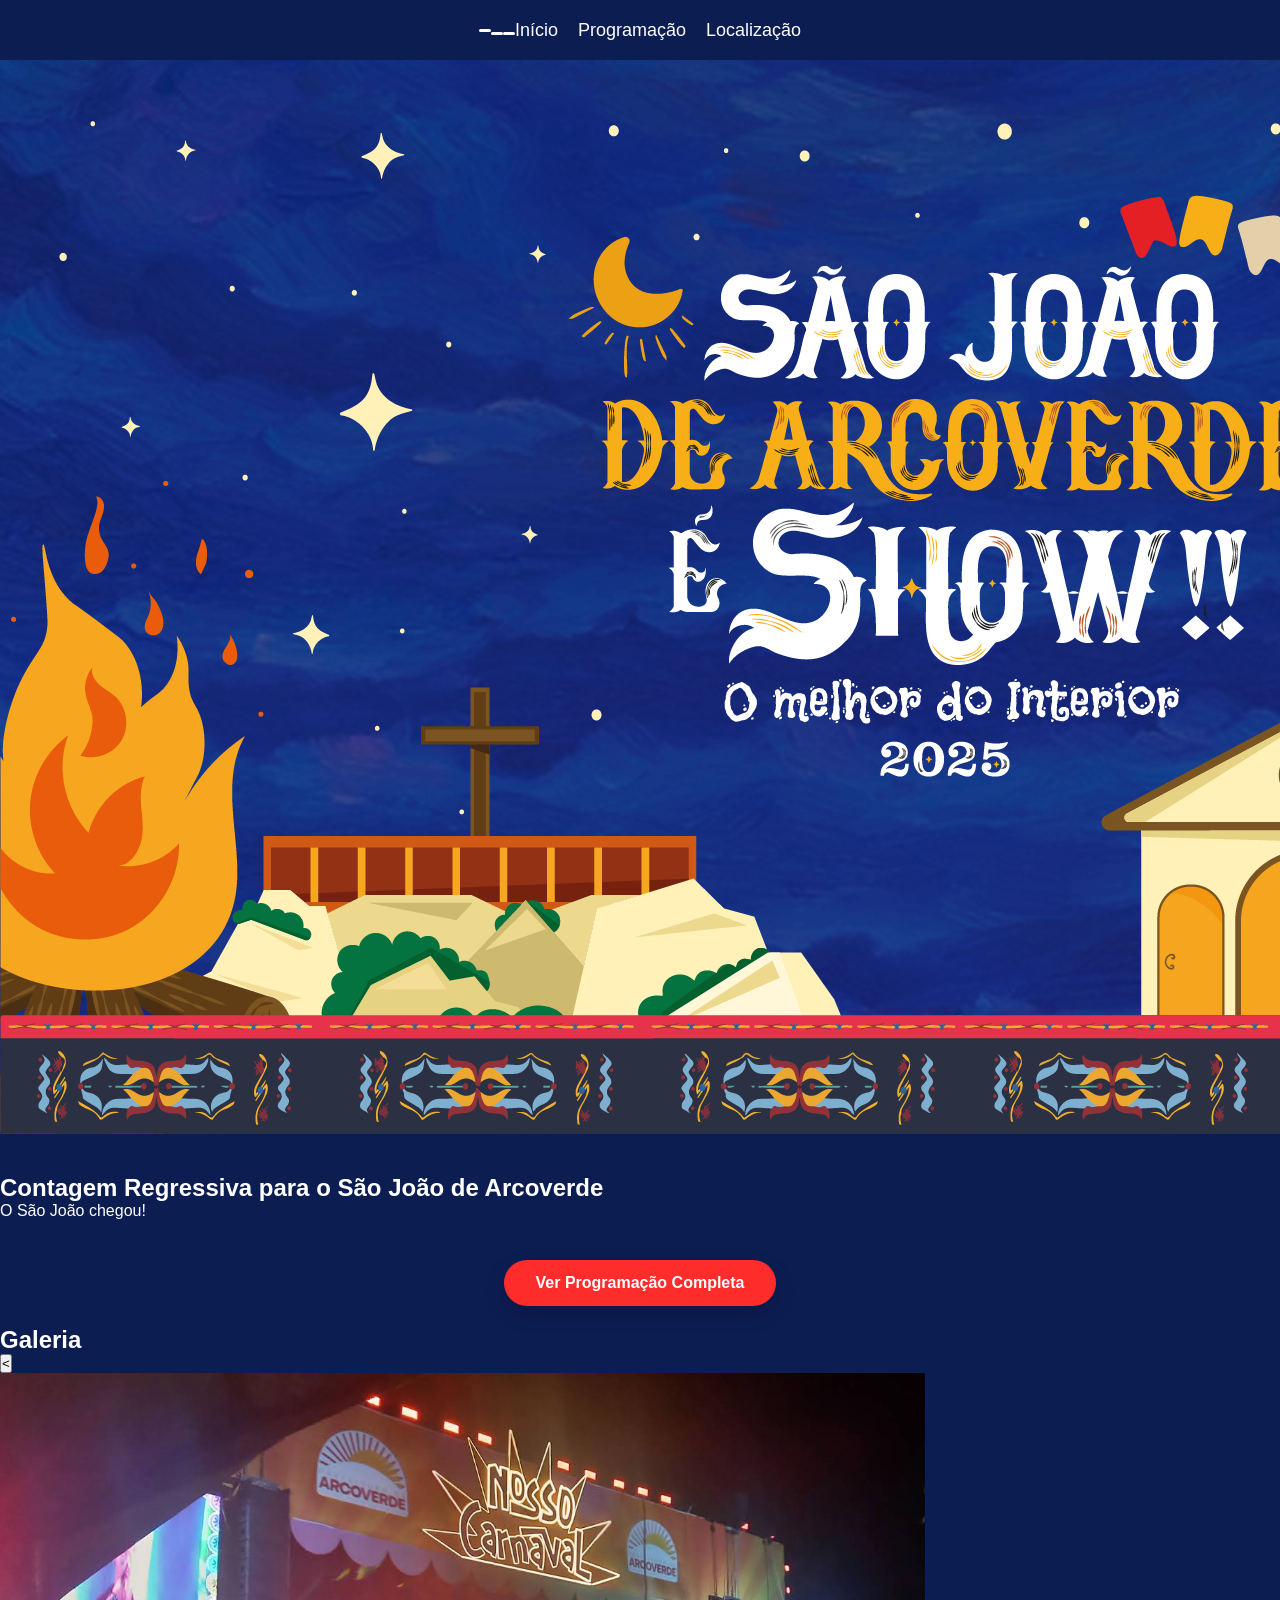
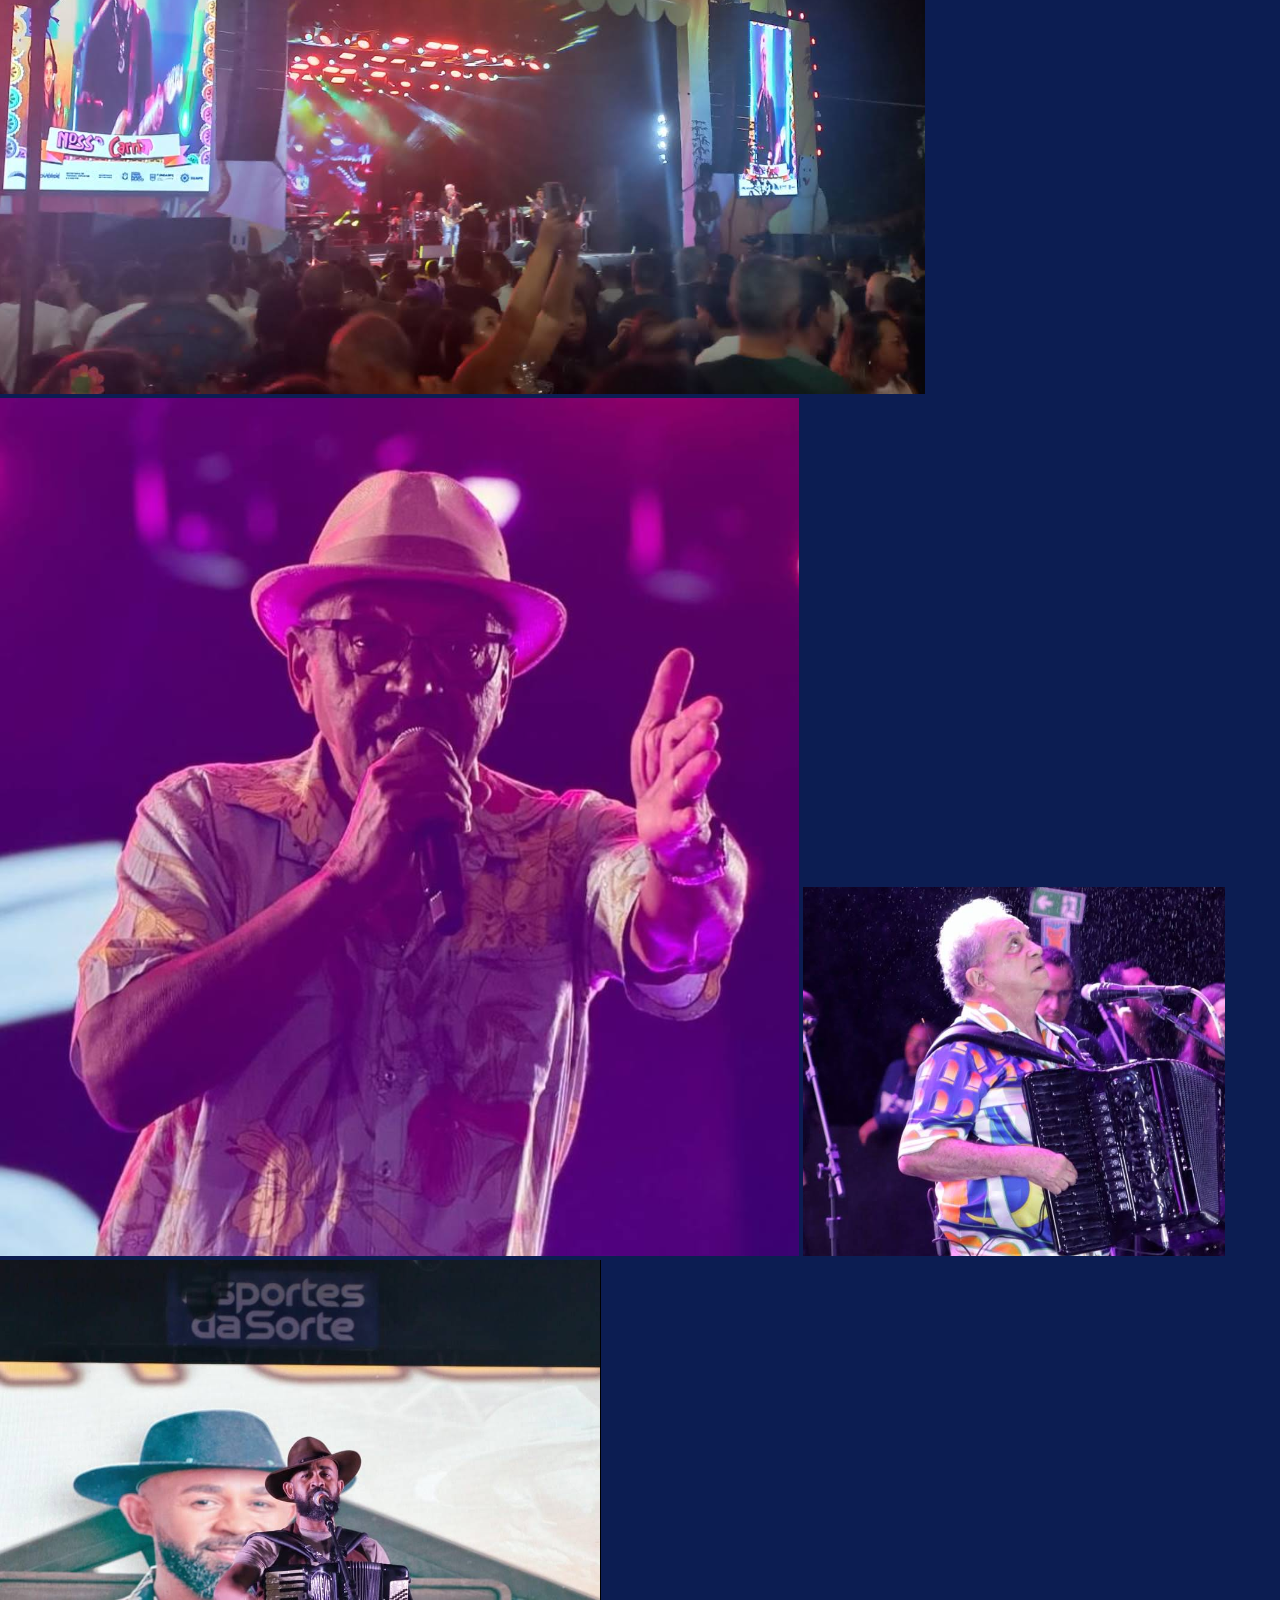
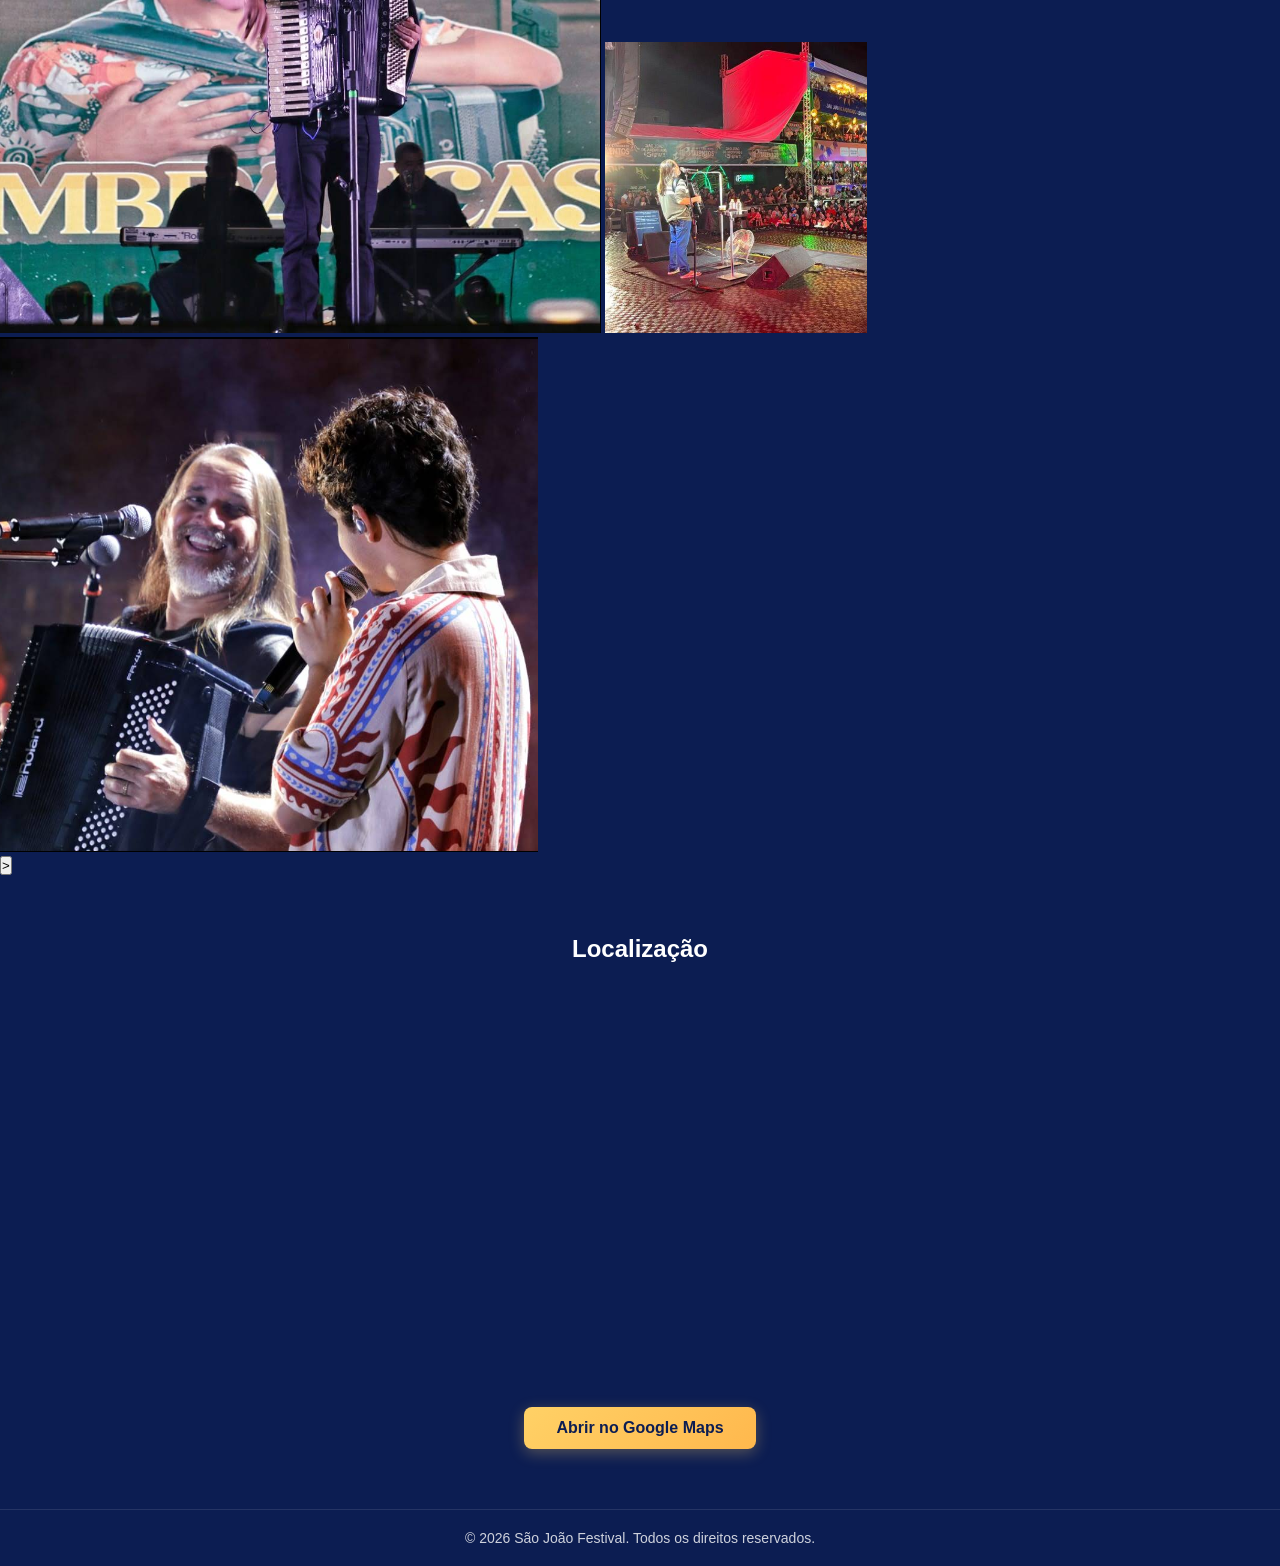
<file: index.html>
<!DOCTYPE html>
<html lang="en">
<head>
    <meta charset="UTF-8">
    <meta name="viewport" content="width=device-width, initial-scale=1.0">
    <link rel="stylesheet" href="./assets/styles/style.css">
    <script src="./assets/js/script.js" defer></script>
    <title>São João - Arcoverde</title>
</head>
<body>
    <header>
        <!-- Head com "menu suspenso" com opções de inicio, programação, localização -->
        <button class="menuBtn" aria-label="Abrir menu">
            <span></span>
            <span></span>
            <span></span>
        </button>
        <h2 class="headTitle">São João - Arcoverde</h2>
        <nav>
            <ul class="menu hidden">
                <li><a href="./index.html">Início</a></li>
                <li><a href="./programacao.html">Programação</a></li>
                <li><a href="https://maps.app.goo.gl/v4V2ymxWU1QbPWB77">Localização</a></li>
            </ul>
        </nav>
    </header>
<br>
<br>
<br>
    <main>
        <section class="backgroundImageArea">
            <img src="./assets/imgs/fundoComEstETitulo.png" alt="backgroundImg" class="backgroundImage">
        </section>
        <br><br>
        <section class="regressiveCountArea">
                <h2 class="regressiveCountTitle">Contagem Regressiva para o São João de Arcoverde</h1>
                <!-- <br> -->
                <p class="regressiveCount"></p>
        </section>

        <section class="seeProgramation">
            <a href="./programacao.html" class="seeProgramationBtn">Ver Programação Completa</a>
        </section>

        <section class="galery">
            <h2 class="galeryTitle">Galeria</h2>
            <div class="galeryContainer">
                <button class="galeryBtn prevBtn" aria-label="Foto anterior">&lt;</button>
                <div class="galeryImages">
                    <img src="./assets/imgs/galeria1.jpg" alt="Foto 1" class="galeryImage">
                    <img src="./assets/imgs/galeria2.jpg" alt="Foto 2" class="galeryImage">
                    <img src="./assets/imgs/galeria3.jpg" alt="Foto 3" class="galeryImage">
                    <img src="./assets/imgs/galeria4.jpg" alt="Foto 4" class="galeryImage">
                    <img src="./assets/imgs/galeria5.jpg" alt="Foto 5" class="galeryImage">
                    <img src="./assets/imgs/galeria6.jpg" alt="Foto 6" class="galeryImage">
                </div>
                <button class="galeryBtn nextBtn" aria-label="Próxima foto">&gt;</button>
            </div>
        </section>

        <section class="mapArea">
            <h2 class="mapTitle">Localização</h2>
            <iframe 
                class="googleMap" 
                src="https://www.google.com/maps/embed?pb=!1m18!1m12!1m3!1d3941.6926943689827!2d-37.047869536807184!3d-8.420156169246644!2m3!1f0!2f0!3f0!3m2!1i1024!2i768!4f13.1!3m3!1m2!1s0x7abc1e1e1e1e1e1d%3A0x1e1e1e1e1e1e1e1e!2sSão%20João%20-%20Arcoverde!5e0!3m2!1spt-BR!2sbr!4v1234567890" 
                allowfullscreen="" 
                loading="lazy" 
                referrerpolicy="no-referrer-when-downgrade">
            </iframe>
            <a href="https://maps.app.goo.gl/v4V2ymxWU1QbPWB77" target="_blank" class="mapsRouteBtn">
                Abrir no Google Maps
            </a>
        </section>
    </main> 

    <footer>
        <p>&copy; 2026 São João Festival. Todos os direitos reservados.</p>
    </footer>
    
</body>
</html>
</file>
<file: assets/styles/style.css>
@charset "UTF-8";
* {
  margin: 0;
  padding: 0;
  box-sizing: border-box;
  /* border: 1px solid gray; */
}

body {
  font-family: "Poppins", sans-serif;
  background: #0c1d52;
  display: flex;
  flex-direction: column;
  min-height: 100vh;
  color: white;
}

main {
  flex: 1;
  width: 100%;
}

header {
  width: 100%;
  height: 60px;
  background-color: #0c1d52;
  color: white;
  display: flex;
  justify-content: center;
  align-items: center;
  position: fixed;
  top: 0;
  left: 0;
  z-index: 1000;
}

nav ul {
  list-style: none;
  display: flex;
  gap: 20px;
}

nav ul li a {
  color: white;
  text-decoration: none;
  font-size: 18px;
  transition: color 0.3s ease;
}

nav ul li a:hover {
  color: #ff6347;
}

.menuBtn {
  display: none;
  background: none;
  border: none;
  width: 36px;
  height: 36px;
  cursor: pointer;
  position: relative;
  padding: 0;
  justify-content: center;
  align-items: center;
  display: inline-flex;
}

.menuBtn span {
  display: block;
  width: 100%;
  height: 3px;
  background: white;
  border-radius: 2px;
  transition: transform 0.3s ease, opacity 0.25s ease;
}

.menuBtn span + span {
  margin-top: 6px;
}

.menuBtn.active span:nth-child(1) {
  transform: translateY(9px) rotate(45deg);
}

.menuBtn.active span:nth-child(2) {
  opacity: 0;
  transform: translateX(-10px);
}

.menuBtn.active span:nth-child(3) {
  transform: translateY(-9px) rotate(-45deg);
}

.headTitle {
  display: none;
  font-size: 18px;
  font-weight: bold;
  color: white;
}

.mapArea {
  width: 100%;
  max-width: 900px;
  margin: 40px auto;
  padding: 20px;
  text-align: center;
}

.mapTitle {
  color: white;
  font-size: 24px;
  font-weight: bold;
  margin-bottom: 20px;
}

.googleMap {
  width: 100%;
  height: 400px;
  border: none;
  border-radius: 12px;
  margin-bottom: 20px;
}

.mapsRouteBtn {
  display: inline-block;
  background: linear-gradient(135deg, #ffd166 0%, #ffb84d 100%);
  color: #0c1d52;
  padding: 12px 32px;
  border-radius: 8px;
  text-decoration: none;
  font-weight: 600;
  font-size: 16px;
  transition: transform 0.3s ease, box-shadow 0.3s ease;
  box-shadow: 0 4px 15px rgba(255, 209, 102, 0.3);
}

.mapsRouteBtn:hover {
  transform: translateY(-2px);
  box-shadow: 0 6px 20px rgba(255, 209, 102, 0.5);
}

.seeProgramation {
  width: 100%;
  display: flex;
  justify-content: center;
  margin: 40px 0 20px;
}

.seeProgramationBtn {
  display: inline-block;
  background: linear-gradient(135deg, #ff2c2c 0%, #ff2c2c 100%);
  color: white;
  padding: 14px 32px;
  border-radius: 999px;
  text-decoration: none;
  font-weight: bold;
  font-size: 16px;
  transition: transform 0.25s ease, box-shadow 0.25s ease, opacity 0.25s ease;
  box-shadow: 0 8px 20px rgba(0, 0, 0, 0.18);
}

.seeProgramationBtn:hover {
  transform: translateY(-2px);
  opacity: 0.95;
  box-shadow: 0 10px 24px rgba(0, 0, 0, 0.2);
}

.programacaoHero {
  width: 100%;
  height: 40vh;
  display: flex;
  flex-direction: column;
  justify-content: center;
  align-items: center;
  background: linear-gradient(135deg, #0c1d52 0%, #1a2a6c 100%);
  color: white;
  text-align: center;
  padding: 20px;
}

.programacaoTitle {
  font-size: 48px;
  font-weight: 700;
  margin-bottom: 10px;
  text-shadow: 0 2px 4px rgba(0, 0, 0, 0.3);
}

.programacaoSubtitle {
  font-size: 24px;
  opacity: 0.9;
  font-weight: 300;
}

.programacaoContent {
  width: 100%;
  max-width: 1200px;
  margin: 60px auto;
  padding: 0 20px;
}

.programacaoGrid {
  display: grid;
  gap: 40px;
}

.diaProgramacao {
  background: rgba(255, 255, 255, 0.05);
  border-radius: 16px;
  padding: 30px;
  border: 1px solid rgba(255, 255, 255, 0.1);
}

.diaTitle {
  color: white;
  font-size: 28px;
  font-weight: 600;
  margin-bottom: 25px;
  text-align: center;
}

.artistasDia {
  display: grid;
  grid-template-columns: repeat(auto-fit, minmax(300px, 1fr));
  gap: 25px;
}

.artistaCard {
  background: hsla(0, 0%, 100%, 0.08);
  border-radius: 12px;
  padding: 20px;
  text-align: center;
  transition: transform 0.3s ease, box-shadow 0.3s ease;
  border: 1px solid hsla(0, 0%, 100%, 0.1);
  position: relative;
  display: flex;
  flex-direction: column;
  align-items: center;
  justify-content: flex-start;
}

.artistaCard::after {
  content: "▼";
  position: absolute;
  right: 18px;
  top: 18px;
  color: #ffd166;
  font-size: 18px;
  transition: transform 0.3s ease;
}

.artistaCard.active::after {
  content: "▲";
}

.artistaCard:hover {
  transform: translateY(-5px);
  box-shadow: 0 8px 25px rgba(0, 0, 0, 0.2);
}

.cardDetail {
  max-height: 0;
  overflow: hidden;
  transition: max-height 0.3s ease, opacity 0.3s ease;
  opacity: 0;
}

.artistaCard.active .cardDetail {
  max-height: 320px;
  opacity: 1;
  margin-top: 20px;
}

.dropdownImg {
  width: 100%;
  border-radius: 12px;
  -o-object-fit: cover;
     object-fit: cover;
  display: block;
  border: 2px solid #ffd166;
}

.artistaImg {
  width: 120px;
  height: 120px;
  border-radius: 50%;
  -o-object-fit: cover;
     object-fit: cover;
  margin-bottom: 15px;
  border: 3px solid #ffd166;
}

.artistaNome {
  color: white;
  font-size: 20px;
  font-weight: 600;
  margin-bottom: 8px;
}

.artistaHorario {
  color: #ffd166;
  font-size: 16px;
  font-weight: 500;
  margin-bottom: 12px;
}

.artistaDescricao {
  color: #f0f0f0;
  font-size: 14px;
  line-height: 1.5;
}

.semanaProgramacao {
  margin-bottom: 50px;
}

.semanaTitle {
  color: #ffd166;
  font-size: 32px;
  font-weight: 600;
  margin-bottom: 30px;
  text-align: center;
  text-shadow: 0 2px 4px rgba(0, 0, 0, 0.3);
}

.diaTitle {
  color: white;
  font-size: 24px;
  font-weight: 500;
  margin-bottom: 20px;
  text-align: center;
  border-bottom: 2px solid #ffd166;
  padding-bottom: 10px;
}

footer {
  width: 100%;
  background-color: #0c1d52;
  color: white;
  text-align: center;
  padding: 20px 0;
  margin-top: auto;
  border-top: 1px solid rgba(255, 255, 255, 0.1);
}

footer p {
  margin: 0;
  font-size: 14px;
  opacity: 0.8;
}

@media (max-width: 768px) {
  .menuBtn {
    display: block;
    position: absolute;
    right: 5%;
    text-align: center;
  }
  .headTitle {
    display: block;
    position: absolute;
    left: 50%;
    transform: translateX(-50%);
  }
  main {
    width: 100%;
    height: 100%;
  }
  .backgroundImageArea {
    width: 100%;
    height: 30vh;
    display: flex;
    justify-content: center;
    align-items: center;
  }
  .backgroundImage {
    width: 100%;
    height: 100%;
    -o-object-fit: cover;
       object-fit: cover;
    background-color: transparent;
  }
  .regressiveCountArea h2 {
    color: white;
    font: bold 20px "Poppins", sans-serif;
    text-align: center;
  }
  .regressiveCountArea .regressiveCount {
    display: flex;
    justify-content: center;
    gap: 18px;
    flex-wrap: wrap;
    width: 100%;
    margin-top: 12px;
  }
  .regressiveCountArea .countdown-item {
    background: rgba(255, 255, 255, 0.08);
    border: 1px solid rgba(255, 255, 255, 0.18);
    border-radius: 14px;
    min-width: 90px;
    padding: 16px 14px;
    text-align: center;
  }
  .regressiveCountArea .countdown-value {
    display: block;
    font-size: 36px;
    font-weight: 700;
    color: #ffd166;
  }
  .regressiveCountArea .countdown-label {
    display: block;
    margin-top: 8px;
    font-size: 12px;
    letter-spacing: 0.14em;
    color: #f0f0f0;
  }
  .regressiveCountArea .countdown-ended {
    color: #ffd166;
    font-size: 18px;
    text-align: center;
    width: 100%;
  }
  .regressiveCountArea {
    width: 80%;
    height: 20vh;
    display: flex;
    justify-content: center;
    align-items: center;
    flex-direction: column;
    margin: 0 auto;
  }
  .galery {
    width: 100%;
    max-width: 1200px;
    margin: 60px auto 0;
    padding: 0 20px;
    text-align: center;
  }
  .galeryTitle {
    color: white;
    font: bold 24px "Poppins", sans-serif;
    margin-bottom: 20px;
  }
  .galeryContainer {
    overflow: hidden;
    width: 100%;
    border-radius: 12px;
    box-shadow: 0 4px 20px rgba(0, 0, 0, 0.3);
    position: relative;
  }
  .galeryImages {
    display: flex;
    width: 100%;
    transition: transform 0.5s ease;
  }
  .galeryImage {
    width: 100%;
    height: 400px;
    -o-object-fit: cover;
       object-fit: cover;
    flex-shrink: 0;
  }
  .galeryBtn {
    position: absolute;
    top: 50%;
    transform: translateY(-50%);
    background: rgba(255, 255, 255, 0.2);
    border: none;
    color: white;
    font-size: 24px;
    width: 50px;
    height: 50px;
    border-radius: 50%;
    cursor: pointer;
    display: flex;
    align-items: center;
    justify-content: center;
    transition: background 0.3s ease, transform 0.2s ease;
    z-index: 10;
  }
  .galeryBtn:hover {
    background: rgba(255, 255, 255, 0.4);
    transform: translateY(-50%) scale(1.1);
  }
  .prevBtn {
    left: 10px;
  }
  .nextBtn {
    right: 10px;
  }
  nav ul {
    display: flex;
    flex-direction: column;
    gap: 10px;
    position: absolute;
    top: 60px;
    right: 0px;
    background-color: #0c1d52;
    padding: 10px;
    border-radius: 5px;
    overflow: hidden;
    max-height: 0;
    opacity: 0;
    visibility: hidden;
    transform: translateY(-12px);
    transition: max-height 0.35s ease, opacity 0.35s ease, transform 0.35s ease, visibility 0.35s ease;
    pointer-events: none;
  }
  nav ul.show {
    max-height: 240px;
    opacity: 1;
    visibility: visible;
    transform: translateY(0);
    pointer-events: auto;
  }
  nav ul li a:hover {
    color: #ff6347;
  }
  .mapArea {
    width: 95%;
    padding: 15px;
    margin: 30px auto;
  }
  .mapTitle {
    font-size: 20px;
    margin-bottom: 15px;
  }
  .googleMap {
    height: 300px;
    margin-bottom: 15px;
  }
  .mapsRouteBtn {
    width: 100%;
    padding: 14px 20px;
    font-size: 14px;
  }
  .galery {
    width: 95%;
    padding: 15px;
    margin: 40px auto 0;
  }
  .galeryTitle {
    font-size: 20px;
    margin-bottom: 15px;
  }
  .galeryImage {
    height: 250px;
  }
  .galeryBtn {
    width: 40px;
    height: 40px;
    font-size: 20px;
  }
  .programacaoHero {
    height: 30vh;
    padding: 15px;
  }
  .programacaoTitle {
    font-size: 32px;
  }
  .programacaoSubtitle {
    font-size: 18px;
  }
  .programacaoContent {
    margin: 40px auto;
    padding: 0 15px;
  }
  .diaProgramacao {
    padding: 20px;
  }
  .diaTitle {
    font-size: 24px;
    margin-bottom: 20px;
  }
  .artistasDia {
    grid-template-columns: 1fr;
    gap: 20px;
  }
  .artistaCard {
    padding: 15px;
  }
  .artistaImg {
    width: 100px;
    height: 100px;
  }
  .artistaNome {
    font-size: 18px;
  }
  .artistaHorario {
    font-size: 14px;
  }
  .artistaDescricao {
    font-size: 13px;
  }
}/*# sourceMappingURL=style.css.map */
</file>
